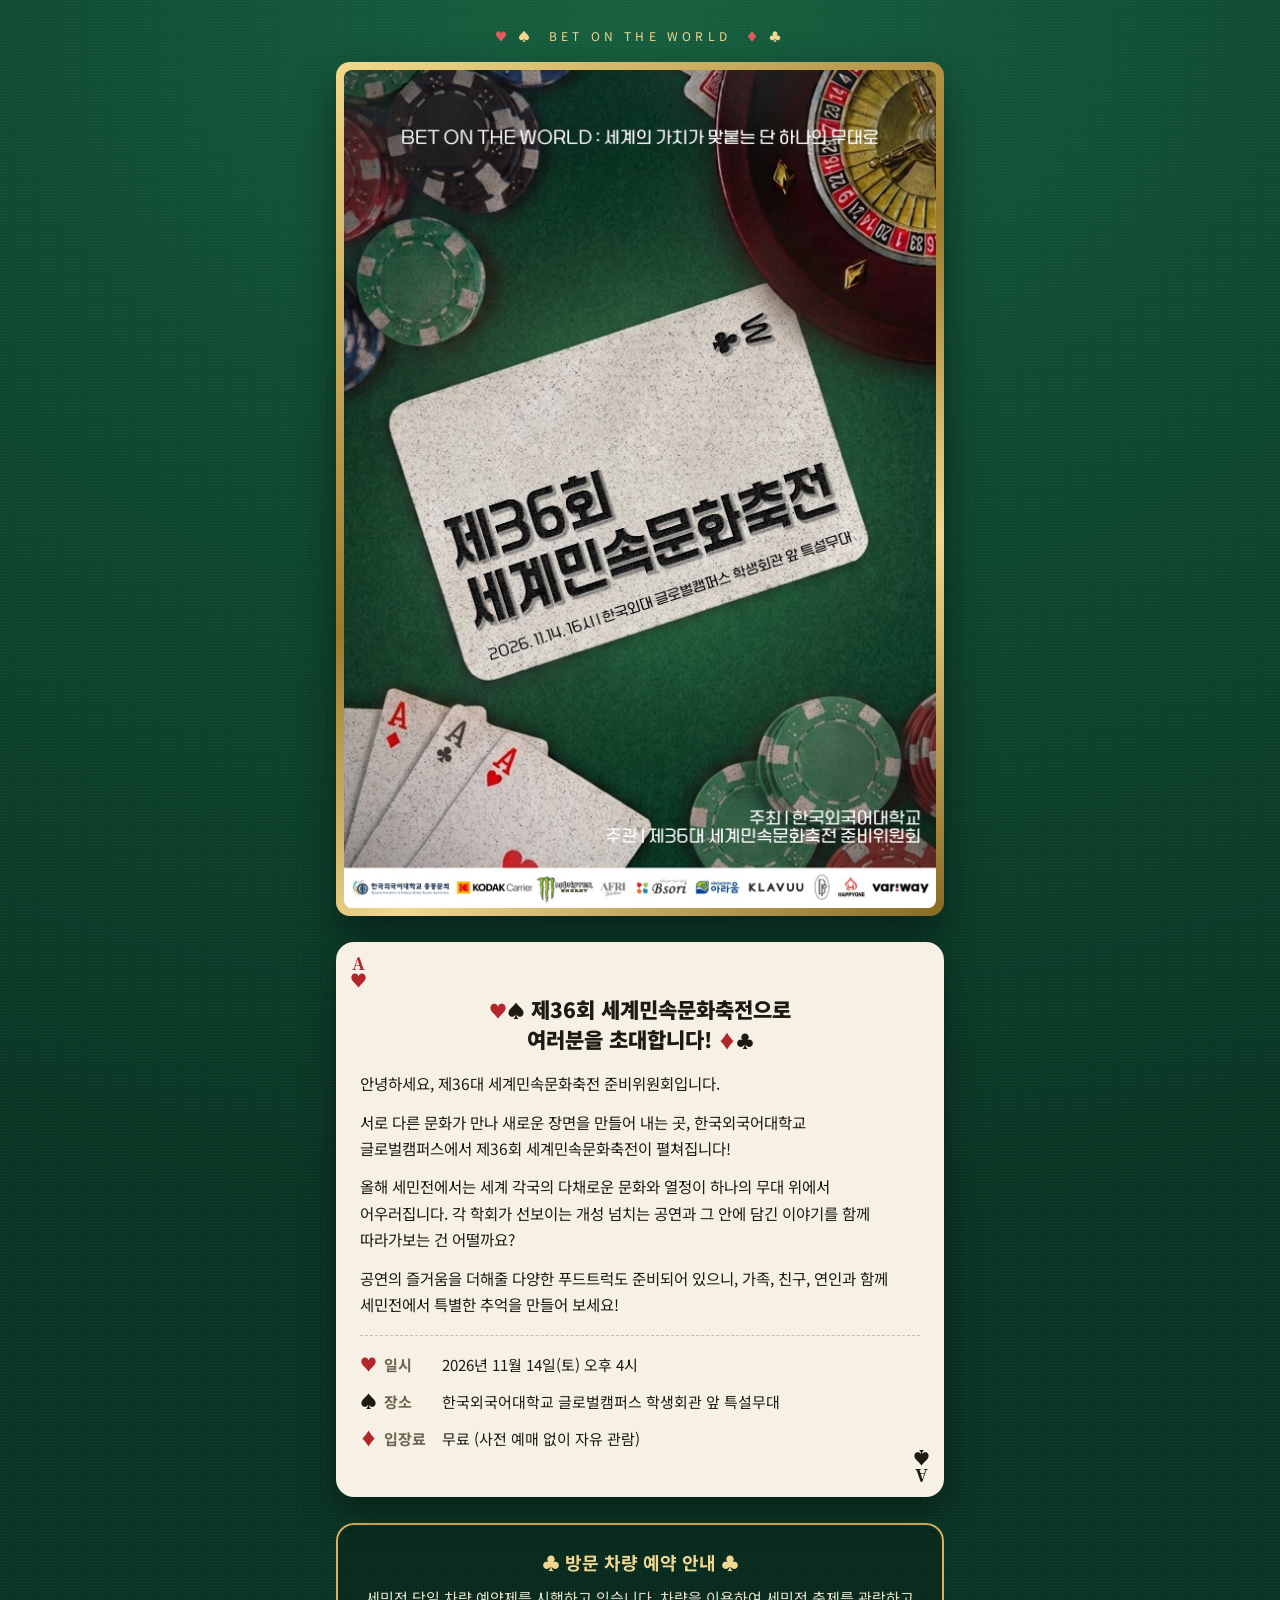
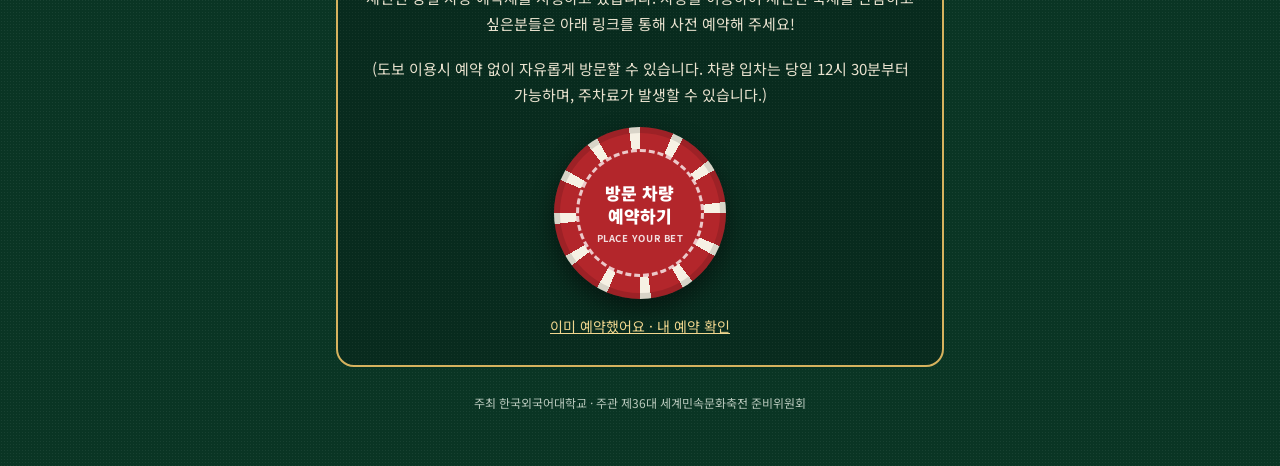
<file: index.html>
<!doctype html>
<html lang="ko" data-page="semin">
<head>
  <meta charset="utf-8">
  <meta name="viewport" content="width=device-width, initial-scale=1, viewport-fit=cover">
  <title>제36회 세계민속문화축전 | 한국외국어대학교 글로벌캠퍼스</title>
  <meta name="description" content="2026년 11월 14일(토) 오후 4시, 한국외국어대학교 글로벌캠퍼스 학생회관 앞 특설무대. 입장 무료. 방문 차량은 사전 예약해 주세요.">
  <meta property="og:type" content="website">
  <meta property="og:title" content="제36회 세계민속문화축전으로 여러분을 초대합니다!">
  <meta property="og:description" content="2026.11.14.(토) 오후 4시 · 한국외대 글로벌캠퍼스 학생회관 앞 특설무대 · 입장 무료">
  <meta name="theme-color" content="#0a3524">
  <link rel="icon" href="icon.svg" type="image/svg+xml">
  <link rel="apple-touch-icon" href="icon-192.png">
  <link rel="preconnect" href="https://fonts.googleapis.com">
  <link rel="preconnect" href="https://fonts.gstatic.com" crossorigin>
  <link rel="stylesheet" href="https://fonts.googleapis.com/css2?family=Noto+Sans+KR:wght@400;700;900&family=Noto+Serif+KR:wght@900&display=swap">
  <style>
    /* 카지노 컨셉 · 그린 펠트 테이블 */
    :root { --felt: #0f4a32; --felt-2: #0a3524; --gold: #d6b25e; --gold-2: #f1d78f; --cream: #f6f1e4; --ink: #1d1a14; --muted: #6e6450; --red: #b3262b; }
    * { box-sizing: border-box; }
    html { background: var(--felt-2); }
    body { margin: 0; min-height: 100vh; color: var(--cream); line-height: 1.7;
           font-family: "Noto Sans KR", "Apple SD Gothic Neo", "Malgun Gothic", sans-serif;
           background: radial-gradient(rgba(255, 255, 255, .06) 1px, transparent 1px) 0 0 / 3px 3px,
                       radial-gradient(140% 60% at 50% 0%, #17603f 0%, var(--felt) 40%, var(--felt-2) 100%); }
    .wrap { max-width: 640px; margin: 0 auto; padding: 22px 16px calc(40px + env(safe-area-inset-bottom)); }
    .rail { text-align: center; letter-spacing: .35em; font-size: 12px; color: var(--gold-2); margin: 4px 0 16px; }
    .red { color: var(--red); }
    .rail .red { color: #e25b5f; }

    /* 포스터 — 금색 액자 */
    .poster { border-radius: 14px; padding: 8px; box-shadow: 0 18px 40px rgba(0, 0, 0, .45);
              background: linear-gradient(145deg, #f3d98b, #9c7a2c 45%, #f1d78f 70%, #8a6a22); }
    .poster img { display: block; width: 100%; height: auto; border-radius: 8px; background: var(--felt); }

    /* 초대 문구 — 트럼프 카드 한 장 */
    .card { position: relative; margin: 26px 0 0; background: var(--cream); color: var(--ink); border-radius: 18px;
            padding: 52px 24px 44px; box-shadow: 0 14px 34px rgba(0, 0, 0, .4); }
    .pip { position: absolute; font: 900 17px/1.05 "Noto Serif KR", serif; text-align: center; }
    .pip.tl { top: 12px; left: 14px; }
    .pip.br { bottom: 12px; right: 14px; transform: rotate(180deg); }
    h1 { margin: 0 0 16px; font-size: 21px; line-height: 1.45; text-align: center; font-weight: 900; word-break: keep-all; }
    h1 .s { font-size: 18px; }
    .card p { margin: 0 0 12px; font-size: 15.5px; word-break: keep-all; }
    .facts { list-style: none; margin: 18px 0 0; padding: 14px 0 0; border-top: 1px dashed #c9bfa6; display: grid; gap: 8px; }
    .facts li { display: grid; grid-template-columns: 24px 58px minmax(0, 1fr); align-items: baseline; font-size: 15px; }
    .facts .sym { font-size: 17px; }
    .facts .k { color: var(--muted); font-weight: 700; }
    .facts .v { word-break: keep-all; }

    /* 방문 차량 예약 안내 — 카지노 칩 버튼 */
    .car { margin-top: 26px; border: 2px solid var(--gold); border-radius: 18px; padding: 22px 20px 26px; text-align: center; background: rgba(0, 0, 0, .18); }
    .car h2 { margin: 0 0 8px; font-size: 18px; color: var(--gold-2); }
    .car p { margin: 0 0 20px; font-size: 15px; color: #e9e2cf; word-break: keep-all; }
    .chip { display: inline-grid; place-items: center; width: 172px; height: 172px; border-radius: 50%; text-decoration: none; color: #fff;
            background: repeating-conic-gradient(var(--red) 0 22.5deg, var(--cream) 22.5deg 30deg);
            box-shadow: 0 10px 24px rgba(0, 0, 0, .45), inset 0 0 0 6px rgba(0, 0, 0, .12); transition: transform .15s ease; }
    .chip:hover { transform: translateY(-2px) rotate(-6deg); }
    .chip:active { transform: scale(.97); }
    .chip:focus-visible { outline: 3px solid var(--gold-2); outline-offset: 4px; }
    .chip > span { width: 128px; height: 128px; border-radius: 50%; background: var(--red); display: grid; place-content: center; text-align: center;
                 border: 3px dashed rgba(255, 255, 255, .75); font-weight: 900; font-size: 17px; line-height: 1.35; }
    .chip small { display: block; margin-top: 5px; font-size: 9.5px; font-weight: 700; opacity: .85; letter-spacing: .06em; }
    .sub-link { display: block; margin-top: 16px; font-size: 14px; color: var(--gold-2); }
    /* 오픈 전 카운트다운 · 입장 대기 · 마감 — 칩이 회색으로 바뀌고 누를 수 없음 */
    .chip.wait, .chip.off { cursor: default; background: repeating-conic-gradient(#5b5648 0 22.5deg, #d9d2bf 22.5deg 30deg); }
    .chip.wait:hover, .chip.off:hover { transform: none; }
    .chip.wait > span, .chip.off > span { background: #2f2c25; }
    .chip .cw { display: block; font-size: 14px; line-height: 1.3; }
    .chip .cd { display: block; margin-top: 6px; font-size: 15px; font-weight: 700; letter-spacing: .04em; font-variant-numeric: tabular-nums; color: var(--gold-2); }
    .gate-note { margin: 14px 0 0 !important; font-size: 14px !important; color: var(--gold-2) !important; min-height: 1em; }
    .gate-note:empty { display: none; }

    .foot { text-align: center; font-size: 12px; color: #b9c9bd; margin-top: 26px; word-break: keep-all; }
    @media (prefers-reduced-motion: reduce) { .chip { transition: none; } .chip:hover { transform: none; } }
  </style>
</head>
<body>
<div class="wrap">
  <div class="rail" aria-hidden="true"><span class="red">♥</span> ♠ &nbsp;BET ON THE WORLD&nbsp; <span class="red">♦</span> ♣</div>

  <div class="poster">
    <img src="poster.jpg?v=1" width="1200" height="1697"
         alt="제36회 세계민속문화축전 포스터 — BET ON THE WORLD: 세계의 가치가 맞붙는 단 하나의 무대로. 2026년 11월 14일 16시, 한국외대 글로벌캠퍼스 학생회관 앞 특설무대. 주최 한국외국어대학교, 주관 제36대 세계민속문화축전 준비위원회">
  </div>

  <section class="card" aria-labelledby="invite">
    <span class="pip tl red" aria-hidden="true">A<br>♥</span>
    <span class="pip br" aria-hidden="true">A<br>♠</span>
    <h1 id="invite"><span class="s red">♥</span><span class="s">♠</span> 제36회 세계민속문화축전으로<br>여러분을 초대합니다! <span class="s red">♦</span><span class="s">♣</span></h1>
    <p>안녕하세요, 제36대 세계민속문화축전 준비위원회입니다.</p>
    <p>서로 다른 문화가 만나 새로운 장면을 만들어 내는 곳, 한국외국어대학교 글로벌캠퍼스에서 제36회 세계민속문화축전이 펼쳐집니다!</p>
    <p>올해 세민전에서는 세계 각국의 다채로운 문화와 열정이 하나의 무대 위에서 어우러집니다. 각 학회가 선보이는 개성 넘치는 공연과 그 안에 담긴 이야기를 함께 따라가보는 건 어떨까요?</p>
    <p>공연의 즐거움을 더해줄 다양한 푸드트럭도 준비되어 있으니, 가족, 친구, 연인과 함께 세민전에서 특별한 추억을 만들어 보세요!</p>
    <ul class="facts">
      <li><span class="sym red" aria-hidden="true">♥</span><span class="k">일시</span><span class="v">2026년 11월 14일(토) 오후 4시</span></li>
      <li><span class="sym" aria-hidden="true">♠</span><span class="k">장소</span><span class="v">한국외국어대학교 글로벌캠퍼스 학생회관 앞 특설무대</span></li>
      <li><span class="sym red" aria-hidden="true">♦</span><span class="k">입장료</span><span class="v">무료 (사전 예매 없이 자유 관람)</span></li>
    </ul>
  </section>

  <section class="car" aria-labelledby="carTitle">
    <h2 id="carTitle"><span aria-hidden="true">♣</span> 방문 차량 예약 안내 <span aria-hidden="true">♣</span></h2>
    <p>세민전 당일 차량 예약제를 시행하고 있습니다. 차량을 이용하여 세민전 축제를 관람하고 싶은분들은 아래 링크를 통해 사전 예약해 주세요!</p>
    <p>(도보 이용시 예약 없이 자유롭게 방문할 수 있습니다. 차량 입차는 당일 12시 30분부터 가능하며, 주차료가 발생할 수 있습니다.)</p>
    <a class="chip" id="betChip" href="apply.html"><span id="chipFace">방문 차량<br>예약하기<small>PLACE YOUR BET</small></span></a>
    <p class="gate-note" id="gateNote" aria-live="polite"></p>
    <a class="sub-link" href="apply.html#mine">이미 예약했어요 · 내 예약 확인</a>
  </section>

  <p class="foot">주최 한국외국어대학교 · 주관 제36대 세계민속문화축전 준비위원회</p>
</div>
<script src="config.js"></script>
<script src="stats.js?v=2"></script>
<script>
/* 대문 = 대기실
   · 예약 버튼을 눌러 들어간 경우에만 신청 화면이 열림 (이 탭에 "통과" 표시를 남김)
   · 오픈 전에는 버튼 대신 카운트다운 → 오픈 시각이 되면 사람마다 0~30초 사이에 버튼이 열림 (접속이 한꺼번에 몰리지 않게)
   · 마감·종료면 버튼을 잠그고 안내
   · DB에는 페이지를 열 때 한 번만 묻고(대기 중이면 10분마다), 시계는 서버 시각에 맞춤 */
(function () {
  "use strict";
  var EVENT = "semin", SPREAD = 30000;
  var chip = document.getElementById("betChip"), face = document.getElementById("chipFace"), note = document.getElementById("gateNote");
  var DEFAULT = face.innerHTML, DOW = ["일", "월", "화", "수", "목", "금", "토"];
  var pad = function (n) { return (n < 10 ? "0" : "") + n; };
  var offset = 0, state = "", opensAt = 0, spread = Math.random() * SPREAD, timer = null, refetchT = null;

  chip.addEventListener("click", function (e) {
    if (chip.classList.contains("wait") || chip.classList.contains("off")) { e.preventDefault(); return; }
    try { sessionStorage.setItem("semin-gate", String(Date.now())); } catch (er) {}
  });
  function look(mode, html, msg) {
    chip.classList.toggle("wait", mode === "wait"); chip.classList.toggle("off", mode === "off");
    chip.setAttribute("aria-disabled", String(mode !== "open"));
    if (face.innerHTML !== html) face.innerHTML = html;
    if (note.textContent !== msg) note.textContent = msg;
  }
  var openLabel = function (t) {
    var k = new Date(t + 9 * 3600 * 1000), d = new Date(Date.UTC(k.getUTCFullYear(), k.getUTCMonth(), k.getUTCDate()));
    return (k.getUTCMonth() + 1) + "/" + k.getUTCDate() + "(" + DOW[d.getUTCDay()] + ")<br>" + k.getUTCHours() + "시" + (k.getUTCMinutes() ? " " + k.getUTCMinutes() + "분" : "") + " 오픈";
  };
  function tick() {
    if (state !== "sched") return;
    var left = opensAt - (Date.now() + offset);
    if (left > 0) {
      var sec = Math.ceil(left / 1000), h = Math.floor(sec / 3600), m = Math.floor(sec % 3600 / 60), s2 = sec % 60;
      var cd = sec >= 86400 ? Math.floor(sec / 86400) + "일 " + pad(h % 24) + ":" + pad(m) : pad(h) + ":" + pad(m) + ":" + pad(s2);
      look("wait", '<span class="cw">' + openLabel(opensAt) + '<span class="cd">' + cd + "</span></span>", "오픈 시각이 되면 버튼이 열려요. 새로고침하지 않고 이 화면에서 기다려 주세요.");
    } else if (-left < spread) {
      look("wait", '<span class="cw">입장 준비 중<span class="cd">' + Math.ceil((spread + left) / 1000) + "초</span></span>", "접속이 몰리지 않게 순서대로 열고 있어요. 잠시만 기다려 주세요.");
    } else {
      state = "open"; clearInterval(timer); look("open", DEFAULT, "");
    }
  }
  function apply(d) {
    state = d.state; clearInterval(timer); clearTimeout(refetchT);
    if (state === "sched" && d.opens_at) {
      opensAt = Date.parse(String(d.opens_at).replace(/(\.\d{3})\d+/, "$1"));
      tick(); timer = setInterval(tick, 250);
      if (opensAt - (Date.now() + offset) > 15 * 60 * 1000) refetchT = setTimeout(fetchStatus, 10 * 60 * 1000 + Math.random() * 60000);   // 오픈 일시가 바뀌었는지 가끔 확인
      return;
    }
    var live = (d.slots || []).filter(function (x) { return x.state !== "closed"; });
    if (state === "ended") look("off", "예약<br>종료", "세민전 방문 차량 예약이 끝났어요.");
    else if (state === "closed") look("off", "예약<br>준비 중", "예약이 열리면 이 버튼으로 신청할 수 있어요.");
    // 마감이어도 버튼은 그대로 열어 둠 (취소로 자리가 날 수 있고, 내 예약 확인도 할 수 있게) — 안내만 보여 줌
    else if (live.length && live.every(function (x) { return x.state === "full"; })) look("open", DEFAULT, "지금은 예약이 마감됐어요. 취소된 자리가 생기면 신청할 수 있어요. 도보로는 예약 없이 자유롭게 오실 수 있어요.");
    else look("open", DEFAULT, "");
  }
  function fetchStatus() {
    var cfg = window.APP_CONFIG || {}, url = cfg.SUPABASE_URL, key = cfg.SUPABASE_ANON_KEY;
    if (!url || !key || url.indexOf("YOUR-PROJECT") >= 0 || !window.fetch) return;      // 연결 정보가 없으면 버튼은 그대로 (신청 화면이 상태를 다시 확인)
    var t0 = Date.now();
    fetch(url.replace(/\/$/, "") + "/rest/v1/rpc/event_status", {
      method: "POST", headers: { "Content-Type": "application/json", apikey: key, Authorization: "Bearer " + key },
      body: JSON.stringify({ p_code: EVENT })
    }).then(function (r) { if (!r.ok) throw new Error(r.status); return r.json(); }).then(function (d) {
      if (!d || !d.ok) return;
      var srv = Date.parse(String(d.now || "").replace(/(\.\d{3})\d+/, "$1"));
      if (!isNaN(srv)) offset = srv - (t0 + Date.now()) / 2;                          // 휴대폰 시계가 틀려도 서버 시각 기준
      apply(d);
    }).catch(function () { /* 서버가 바쁘면 버튼은 그대로 — 신청 화면이 자동으로 다시 시도 */ });
  }
  fetchStatus();
})();
</script>
</body>
</html>
</file>
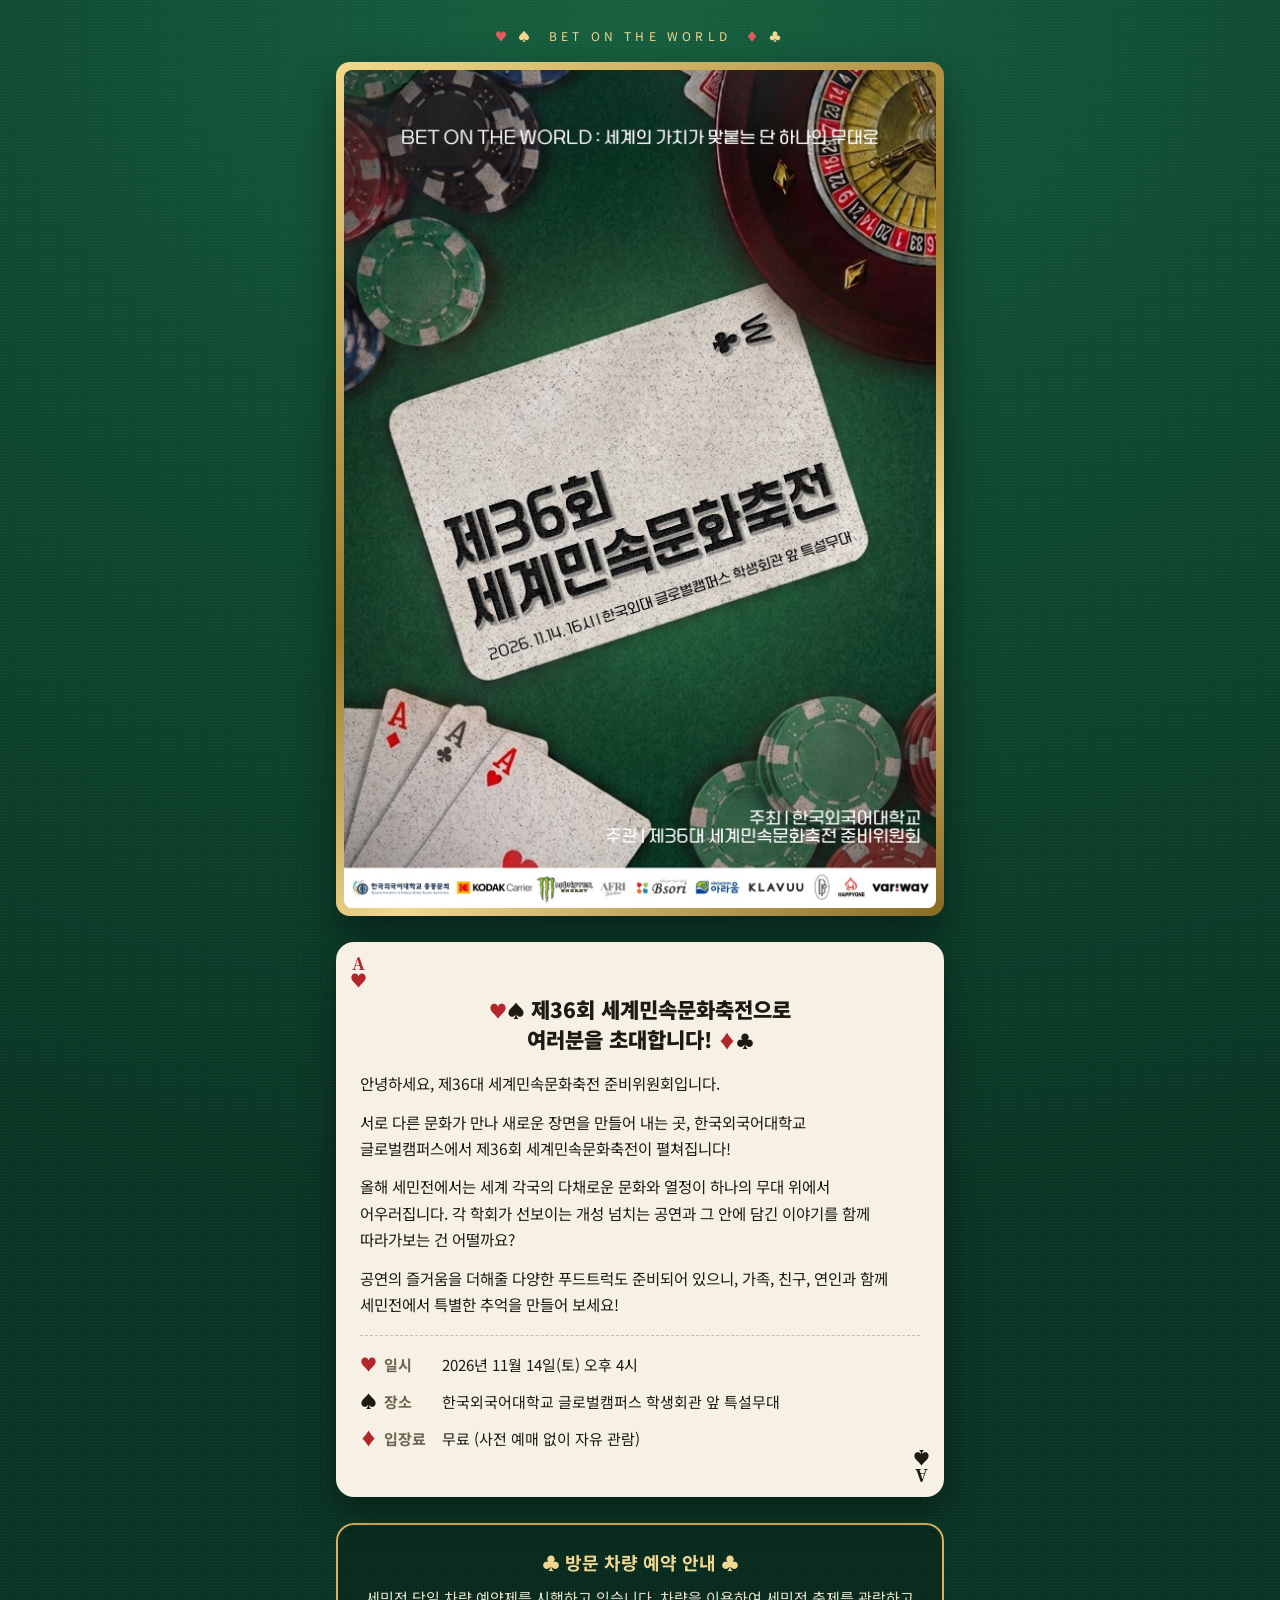
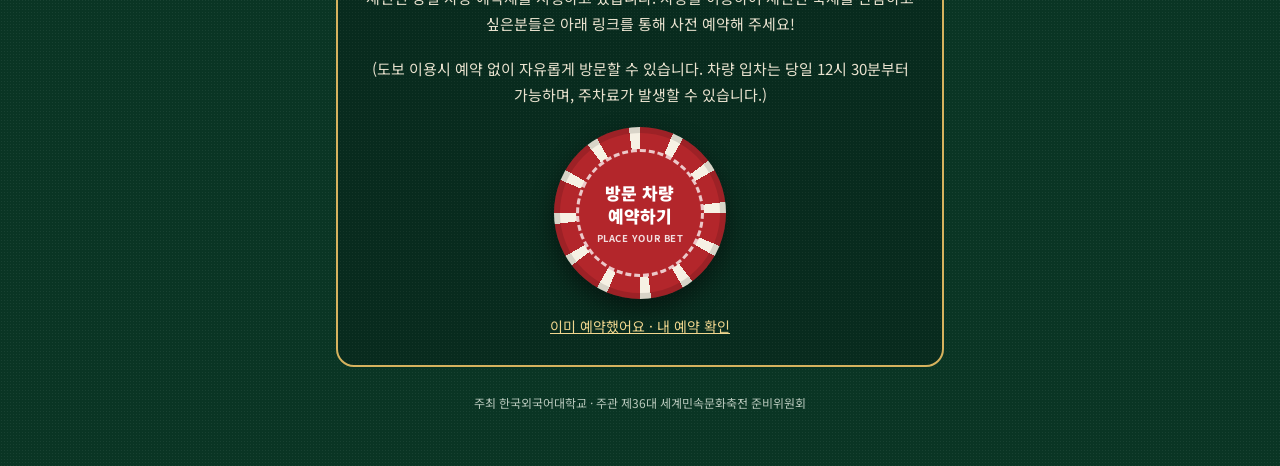
<file: apply.html>
<!doctype html>
<html lang="ko" data-page="semin">
<head>
  <meta charset="utf-8">
  <meta name="viewport" content="width=device-width, initial-scale=1, viewport-fit=cover">
  <title>세민전 방문 차량 예약 | 한국외국어대학교 글로벌캠퍼스</title>
  <meta name="theme-color" content="#0f5a3a">
  <meta name="description" content="세민전 방문 차량 예약 — 시간대를 고르고 차량번호를 입력하면 출입 예약이 바로 확정됩니다.">
  <link rel="icon" href="icon.svg" type="image/svg+xml">
  <link rel="apple-touch-icon" href="icon-192.png">
  <link rel="preconnect" href="https://fonts.googleapis.com">
  <link rel="stylesheet" href="https://fonts.googleapis.com/css2?family=Black+Han+Sans&family=IBM+Plex+Sans+KR:wght@400;500;600;700&family=IBM+Plex+Mono:wght@500;600&display=swap">
  <link rel="stylesheet" href="semin.css?v=4">
  <script>
    // 대문 페이지의 [방문 차량 예약하기] 버튼을 거쳐 들어온 경우에만 신청 화면을 엶 (주소를 직접 열면 대문으로)
    //  · "내 예약 확인"(apply.html#mine)은 언제든 바로 열림 · 같은 탭에서 3시간 동안 유지
    (function () {
      try {
        if (/^#mine/.test(location.hash)) return;
        if (Date.now() - (+sessionStorage.getItem("semin-gate") || 0) > 3 * 3600 * 1000) location.replace("./");
      } catch (e) {}
    })();
  </script>
</head>
<body>
<div class="page">
  <header class="top">
    <a class="brand" href="./" title="세민전 안내 페이지로">
      <span class="brand-mark" aria-hidden="true">P</span>
      <span>세민전 방문 차량 예약</span>
    </a>
    <nav class="tabs" aria-label="메뉴">
      <button type="button" id="tabApply" aria-pressed="true">예약 신청</button>
      <button type="button" id="tabMine" aria-pressed="false">내 예약 확인</button>
    </nav>
  </header>

  <div class="notice" id="setupNotice" hidden></div>

  <!-- 예약 신청 -->
  <main id="applyView">
    <section class="step closed" id="closedNote" hidden>
      <h2 id="closedTitle">지금은 세민전 예약을 받지 않아요</h2>
      <p class="muted" id="closedText">예약이 열리면 이 페이지에서 신청할 수 있어요. 이미 한 예약은 [내 예약 확인]에서 볼 수 있어요.</p>
    </section>
    <form id="applyForm" novalidate>
      <section class="step" aria-labelledby="s1">
        <h2 id="s1"><span class="num">1</span>방문 날짜 및 시간</h2>
        <div class="slots single" id="slotList" aria-label="방문 날짜 및 시간">
          <p class="muted">예약 현황을 불러오는 중…</p>
        </div>
        <p class="date-note" id="dateNote" role="status"></p>
      </section>

      <section class="step" aria-labelledby="s3">
        <h2 id="s3"><span class="num">2</span>차량과 신청자</h2>
        <label class="field">차량번호
          <div class="plate">
            <span class="strip" aria-hidden="true">KOR</span>
            <input id="fPlate" autocomplete="off" spellcheck="false" placeholder="12가 3456" required>
          </div>
          <span class="hint" id="plateHint">예: 12가3456, 123가4567, 서울12가3456</span>
        </label>
        <div class="two">
          <label class="field">이름
            <input id="fName" autocomplete="name" maxlength="30" placeholder="홍길동" required>
          </label>
          <label class="field">연락처
            <input id="fPhone" type="tel" inputmode="numeric" autocomplete="tel" placeholder="010-1234-5678" maxlength="13" required>
          </label>
        </div>
      </section>

      <section class="step" aria-labelledby="s4">
        <h2 id="s4"><span class="num">3</span>개인정보 수집·이용 동의</h2>
        <label class="agree">
          <input type="checkbox" id="fAgree">
          <span>아래 내용에 동의합니다 (필수)</span>
        </label>
        <details class="terms">
          <summary>내용 보기</summary>
          <table>
            <tr><th>수집 항목</th><td>이름, 연락처, 차량번호, 방문 날짜·시간대</td></tr>
            <tr><th>이용 목적</th><td>세민전 방문 차량 출입 확인, 예약 관련 연락</td></tr>
            <tr><th>보관 기간</th><td>이름·연락처는 방문일로부터 30일 후 삭제</td></tr>
          </table>
          <p>동의하지 않으실 수 있으며, 이 경우 예약 신청을 할 수 없습니다.</p>
        </details>
      </section>

      <div class="submit-bar">
        <p class="summary" id="summary">예약 정보를 불러오는 중…</p>
        <p class="form-error" id="formError" role="alert"></p>
        <button type="submit" class="primary" id="submitBtn">예약 신청</button>
      </div>
    </form>
  </main>

  <!-- 신청 완료 -->
  <main id="doneView" hidden>
    <section class="ticket" aria-labelledby="doneTitle">
      <div class="ticket-head">
        <span class="check" aria-hidden="true">✓</span>
        <h2 id="doneTitle">예약이 확정됐어요</h2>
      </div>
      <dl class="ticket-body">
        <div><dt>예약번호</dt><dd class="mono" id="dCode"></dd></div>
        <div><dt>행사</dt><dd id="dEvent"></dd></div>
        <div><dt>방문 날짜</dt><dd id="dDate"></dd></div>
        <div><dt>시간대</dt><dd id="dSlot"></dd></div>
        <div><dt>차량번호</dt><dd><span class="mini-plate" id="dPlate"></span></dd></div>
      </dl>
      <p class="ticket-foot">예약한 시간대에 오시면 번호판 확인 후 바로 들어오실 수 있어요. 번호판 인식이 어려울 때는 <b>실시간 예약확인증</b>을 보여 주세요.</p>
    </section>
    <button type="button" class="primary pass-go" id="passBtn">실시간 예약확인증 열기</button>
    <div class="row-buttons">
      <button type="button" class="primary" id="againBtn">다른 예약 신청</button>
      <button type="button" id="toMineBtn">내 예약 확인·취소</button>
    </div>
  </main>

  <!-- 내 예약 확인·취소 -->
  <main id="mineView" hidden>
    <section class="step" aria-labelledby="m1">
      <h2 id="m1">내 예약 확인·취소</h2>
      <p class="muted">신청할 때 입력한 차량번호와 연락처를 넣어 주세요.</p>
      <form id="mineForm" class="two" novalidate>
        <label class="field">차량번호<input id="mPlate" autocomplete="off" placeholder="12가 3456"></label>
        <label class="field">연락처<input id="mPhone" type="tel" inputmode="numeric" placeholder="010-1234-5678" maxlength="13"></label>
        <button type="submit" class="primary wide" id="mineBtn">조회</button>
      </form>
      <p class="form-error" id="mineError" role="alert"></p>
      <div id="mineList"></div>
    </section>
  </main>

  <footer class="foot">
    <span id="footSlots"></span>
    <span>정기 등록 차량은 예약 없이 출입할 수 있어요.</span>
  </footer>
</div>

<script src="supabase.js"></script>
<script src="config.js"></script>
<script src="stats.js?v=2"></script>
<script src="semin.js?v=5"></script>
</body>
</html>
</file>
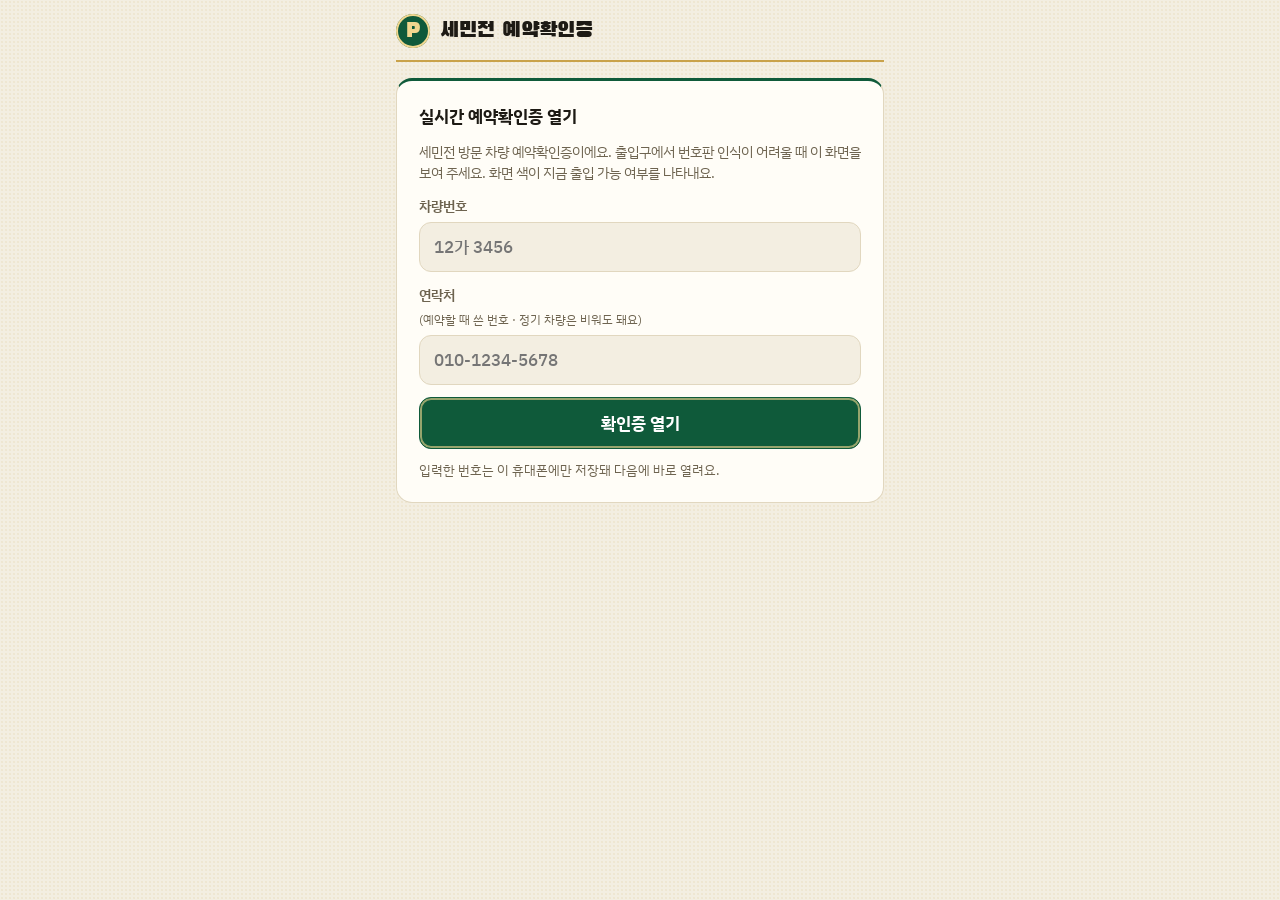
<file: pass.html>
<!doctype html>
<html lang="ko" data-page="semin">
<head>
  <meta charset="utf-8">
  <meta name="viewport" content="width=device-width, initial-scale=1, viewport-fit=cover">
  <title>예약확인증 | 세민전 방문 차량 예약</title>
  <meta name="theme-color" content="#1d4fb0" id="themeColor">
  <meta name="robots" content="noindex">
  <link rel="icon" href="icon.svg" type="image/svg+xml">
  <link rel="apple-touch-icon" href="icon-192.png">
  <link rel="preconnect" href="https://fonts.googleapis.com">
  <link rel="stylesheet" href="https://fonts.googleapis.com/css2?family=Black+Han+Sans&family=IBM+Plex+Sans+KR:wght@400;500;600;700&family=IBM+Plex+Mono:wght@500;600&display=swap">
  <link rel="stylesheet" href="semin.css?v=3">
  <link rel="stylesheet" href="pass.css?v=2">
</head>
<body class="pass-body" data-s="idle">
<div class="page pass-page">
  <header class="top">
    <a class="brand" href="apply.html" title="세민전 예약 신청 페이지로">
      <span class="brand-mark" aria-hidden="true">P</span>
      <span>세민전 예약확인증</span>
    </a>
  </header>

  <div class="notice" id="setupNotice" hidden></div>

  <!-- 차량번호 입력 -->
  <main id="formView" hidden>
    <form class="step" id="passForm" novalidate>
      <h2>실시간 예약확인증 열기</h2>
      <p class="muted">세민전 방문 차량 예약확인증이에요. 출입구에서 번호판 인식이 어려울 때 이 화면을 보여 주세요. 화면 색이 지금 출입 가능 여부를 나타내요.</p>
      <label class="field">차량번호<input id="pPlate" autocomplete="off" placeholder="12가 3456"></label>
      <label class="field">연락처 <span class="opt">(예약할 때 쓴 번호 · 정기 차량은 비워도 돼요)</span>
        <input id="pPhone" type="tel" inputmode="numeric" placeholder="010-1234-5678" maxlength="13"></label>
      <p class="form-error" id="formError" role="alert"></p>
      <button type="submit" class="primary" id="openBtn">확인증 열기</button>
      <p class="muted small">입력한 번호는 이 휴대폰에만 저장돼 다음에 바로 열려요.</p>
    </form>
  </main>

  <!-- 확인증 -->
  <main id="passView" hidden>
    <section class="pass" id="pass" aria-live="polite">
      <div class="pass-head">
        <span class="pass-org">한국외대 글로벌캠퍼스 · 세민전 방문 차량</span>
        <span class="pass-kind">예약확인증</span>
      </div>
      <div class="pass-verdict"><span class="dot" aria-hidden="true"></span><span id="vText">확인 중…</span></div>
      <div class="pass-clock" aria-label="현재 시각"><span id="clockDate"></span><b id="clock">--:--:--</b></div>
      <div class="pass-card">
        <div class="shine" aria-hidden="true"></div>
        <div class="big-plate" id="vPlate"></div>
        <dl class="pass-info" id="vInfo"></dl>
        <p class="pass-sub" id="vSub"></p>
      </div>
      <p class="pass-stale" id="stale" hidden></p>
    </section>
    <p class="pass-foot" id="lastAt"></p>
    <div class="row-buttons">
      <button type="button" id="refreshBtn">새로고침</button>
      <button type="button" id="changeBtn">다른 차량</button>
    </div>
    <p class="muted small center">캡처한 화면은 인정되지 않아요. 시계가 움직이는 이 화면을 그대로 보여 주세요.</p>
    <p class="muted small center"><a href="apply.html#mine">내 예약 확인·취소</a></p>
  </main>
</div>

<script src="supabase.js"></script>
<script src="config.js"></script>
<script src="stats.js?v=2"></script>
<script src="pass.js?v=1"></script>
</body>
</html>
</file>
<file: semin.css>
/* =========================================================
   방문 차량 예약 — 신청 페이지 (모바일 우선, 확인 앱과 같은 색·글꼴)
   ========================================================= */
:root {
  --bg: #eef1f5; --surface: #ffffff; --ink: #141a24; --muted: #5d6878; --line: #d5dbe4;
  --plate: #ffffff; --plate-ink: #0d1117; --plate-edge: #1b2230;
  --accent: #1d4fb0; --accent-ink: #ffffff; --accent-soft: #e2eafa;
  --ok: #157a46; --ok-soft: #dff3e8; --warn: #9a5b00; --warn-soft: #fbefd9; --bad: #b3261e; --bad-soft: #fbe3e1;
  --display: "Black Han Sans", "IBM Plex Sans KR", "Apple SD Gothic Neo", "Malgun Gothic", sans-serif;
  --body: "IBM Plex Sans KR", "Apple SD Gothic Neo", "Malgun Gothic", system-ui, sans-serif;
  --mono: "IBM Plex Mono", ui-monospace, Menlo, monospace;
  color-scheme: light;
}
@media (prefers-color-scheme: dark) {
  :root {
    --bg: #0f131a; --surface: #171d27; --ink: #e7ecf3; --muted: #97a2b3; --line: #2a3342;
    --plate: #f2f4f7; --plate-ink: #0d1117; --plate-edge: #000000;
    --accent: #6f9cff; --accent-ink: #0b1220; --accent-soft: #1c2a47;
    --ok: #5fd39a; --ok-soft: #133224; --warn: #f0b860; --warn-soft: #3a2a10; --bad: #ff8a80; --bad-soft: #3d1a18;
    color-scheme: dark;
  }
}
[hidden] { display: none !important; }
* { box-sizing: border-box; }
html, body { margin: 0; }
body { background: var(--bg); color: var(--ink); font-family: var(--body); font-size: 16px; line-height: 1.5; word-break: keep-all; overflow-wrap: anywhere; -webkit-tap-highlight-color: transparent; }
button, input { font: inherit; color: inherit; }

.page {
  max-width: 600px; margin: 0 auto; display: grid; gap: 16px;
  padding-top: max(14px, env(safe-area-inset-top)); padding-bottom: max(28px, env(safe-area-inset-bottom));
  padding-left: max(16px, env(safe-area-inset-left)); padding-right: max(16px, env(safe-area-inset-right));
}

/* ---------- 머리글 ---------- */
.top { display: flex; align-items: center; justify-content: space-between; gap: 12px; flex-wrap: wrap; }
.brand { display: flex; align-items: center; gap: 10px; font-family: var(--display); font-size: 22px; }
a.brand { color: inherit; text-decoration: none; }
.brand-mark { width: 34px; height: 34px; border-radius: 9px; display: grid; place-items: center; background: var(--accent); color: var(--accent-ink); font-size: 20px; }
.tabs { display: inline-flex; background: var(--surface); border: 1px solid var(--line); border-radius: 12px; padding: 3px; }
.tabs button { border: 0; background: transparent; padding: 0 14px; min-height: 40px; border-radius: 9px; font-size: 14px; font-weight: 600; color: var(--muted); cursor: pointer; }
.tabs button[aria-pressed="true"] { background: var(--accent-soft); color: var(--accent); }
.notice { font-size: 14px; background: var(--warn-soft); border: 1px solid var(--warn); border-radius: 10px; padding: 12px 14px; }

/* ---------- 단계 카드 ---------- */
form#applyForm { display: grid; gap: 14px; }
.step { background: var(--surface); border: 1px solid var(--line); border-radius: 16px; padding: 18px 16px; display: grid; gap: 12px; }
.step h2 { margin: 0; font-size: 17px; font-weight: 700; display: flex; align-items: center; gap: 10px; }
.num { width: 26px; height: 26px; border-radius: 50%; display: inline-grid; place-items: center; background: var(--accent); color: var(--accent-ink); font-size: 14px; font-weight: 700; flex: none; }
.muted { color: var(--muted); margin: 0; font-size: 14px; }

/* 날짜 띠: 가로로 밀어서 고르기 */
.dates { display: flex; gap: 8px; overflow-x: auto; padding: 2px 2px 6px; margin: 0 -2px; scroll-snap-type: x proximity; -webkit-overflow-scrolling: touch; }
.date-chip { flex: none; scroll-snap-align: start; width: 64px; min-height: 72px; border-radius: 12px; border: 1px solid var(--line); background: var(--surface); display: grid; place-items: center; align-content: center; gap: 2px; cursor: pointer; padding: 6px 0; }
.date-chip .dw { font-size: 12px; color: var(--muted); }
.date-chip .dd { font-family: var(--mono); font-size: 20px; font-weight: 600; font-variant-numeric: tabular-nums; }
.date-chip .dl { font-size: 11px; color: var(--muted); }
.date-chip.sun .dw { color: var(--bad); } .date-chip.sat .dw { color: var(--accent); }
.date-chip:disabled { opacity: .4; cursor: not-allowed; }
/* 공개 예정 날짜: 흐리게 + 아래에 "10/21(수) 14시 오픈" */
.date-col { flex: none; width: 64px; display: grid; justify-items: stretch; align-content: start; gap: 5px; scroll-snap-align: start; }
.date-col .date-chip { width: 100%; }
.date-chip.sched { opacity: .42; border-style: dashed; cursor: default; }
.date-open { font-size: 11px; line-height: 1.3; font-weight: 700; text-align: center; color: var(--warn); white-space: nowrap; letter-spacing: -.02em; }
/* 세 시간대가 모두 찬 날: 붉은색 · 교내 행사 등 예약을 받지 않는 날: 회색(누를 수 없음) */
.date-chip.full { border-color: var(--line); background: var(--surface); }
.date-chip.full .dd, .date-chip.full .dw, .date-chip.full .dl { color: var(--muted); }
.date-full { font-size: 11px; line-height: 1.3; font-weight: 700; text-align: center; color: var(--bad); }
.date-chip.blocked, .date-chip.blocked:disabled { opacity: 1; background: var(--bg); border-color: var(--line); cursor: not-allowed; }
.date-chip.blocked .dw, .date-chip.blocked .dd, .date-chip.blocked .dl { color: var(--muted); opacity: .6; }
.date-chip.blocked .dd { text-decoration: line-through; text-decoration-thickness: 1.5px; }
.date-block { font-size: 11px; line-height: 1.3; font-weight: 700; text-align: center; color: var(--muted); letter-spacing: -.03em; }
.date-note { margin: 0; font-size: 14px; font-weight: 600; color: var(--warn); }
.date-note:empty { display: none; }
#applyForm.dates-only > section:nth-of-type(n+3), #applyForm.dates-only .submit-bar { display: none; }
.period { margin: 0; font-size: 14px; color: var(--muted); }
.period b { color: var(--ink); }
.closed h2 { color: var(--bad); }
.date-chip[aria-checked="true"] { background: var(--accent); border-color: var(--accent); color: var(--accent-ink); }
.date-chip[aria-checked="true"] .dw, .date-chip[aria-checked="true"] .dl { color: var(--accent-ink); }
.date-chip.full[aria-checked="true"] .dd, .date-chip.full[aria-checked="true"] .dw, .date-chip.full[aria-checked="true"] .dl { color: var(--accent-ink); }
.other-date { display: flex; align-items: center; gap: 10px; font-size: 14px; color: var(--muted); flex-wrap: wrap; }
.other-date input { min-height: 40px; border: 1px solid var(--line); border-radius: 10px; padding: 0 10px; background: var(--bg); }

/* 시간대 카드 */
.slots { display: grid; gap: 8px; }
.slot { display: grid; grid-template-columns: 1fr auto; align-items: center; gap: 4px 12px; text-align: left; min-height: 64px; padding: 10px 14px; border-radius: 12px; border: 1px solid var(--line); background: var(--surface); cursor: pointer; }
.slot .time { font-family: var(--mono); font-size: 18px; font-weight: 600; font-variant-numeric: tabular-nums; white-space: nowrap; }
.slot .left { font-size: 14px; font-weight: 600; color: var(--ok); white-space: nowrap; }
.slot .bar { grid-column: 1 / -1; height: 5px; border-radius: 99px; background: var(--line); overflow: hidden; }
.slot .bar i { display: block; height: 100%; background: var(--ok); border-radius: 99px; }
.slot.few .left { color: var(--warn); } .slot.few .bar i { background: var(--warn); }
.slot[aria-checked="true"] { border: 2px solid var(--accent); background: var(--accent-soft); padding: 9px 13px; }
.slot:disabled { cursor: not-allowed; opacity: .55; }
.slot:disabled .left { color: var(--muted); }
.slot.pre { opacity: .42; border-style: dashed; }
.slot.pre .left { color: var(--warn); }
.slot.full .bar i { background: var(--bad); }   /* 마감: 신청 안 받음과 같은 흐린 칸, 막대만 붉게 */

/* 입력 */
.field { display: grid; gap: 6px; font-size: 14px; font-weight: 600; color: var(--muted); min-width: 0; }
.field > input { min-height: 50px; border: 1px solid var(--line); border-radius: 12px; padding: 0 14px; background: var(--bg); font-size: 17px; font-weight: 500; color: var(--ink); min-width: 0; width: 100%; }
.field .hint { font-weight: 400; font-size: 13px; }
.field .hint.err { color: var(--bad); }
.two { display: grid; grid-template-columns: 1fr 1fr; gap: 12px; }
@media (max-width: 420px) { .two { grid-template-columns: 1fr; } }
.plate { display: flex; align-items: stretch; background: var(--plate); border: 3px solid var(--plate-edge); border-radius: 10px; overflow: hidden; }
.plate .strip { width: 28px; flex: none; background: #1d4fb0; color: #ffffff; display: grid; place-items: center; font: 600 10px/1.1 var(--body); writing-mode: vertical-rl; }
.plate input { flex: 1; min-width: 0; border: 0; outline: 0; background: transparent; color: var(--plate-ink); font-family: var(--display); font-size: 30px; letter-spacing: .05em; text-align: center; padding: 6px; }
.plate input::placeholder { color: #b5bcc7; }
.plate:focus-within, .field > input:focus, .other-date input:focus { outline: 3px solid var(--accent); outline-offset: 2px; }

.agree { display: flex; align-items: center; gap: 10px; font-weight: 600; cursor: pointer; min-height: 44px; }
.agree input { width: 22px; height: 22px; accent-color: var(--accent); flex: none; }
.terms summary { cursor: pointer; font-size: 14px; color: var(--muted); }
.terms table { width: 100%; border-collapse: collapse; margin-top: 8px; font-size: 14px; }
.terms th { text-align: left; width: 84px; color: var(--muted); font-weight: 600; padding: 6px 8px 6px 0; vertical-align: top; }
.terms td { padding: 6px 0; border-bottom: 1px solid var(--line); }
.terms p { font-size: 13px; color: var(--muted); margin: 8px 0 0; }

/* 신청 버튼 영역: 휴대폰에서는 화면 아래에 붙어 있음 */
.submit-bar { position: sticky; bottom: 0; z-index: 5; background: var(--bg); padding: 10px 0 max(6px, env(safe-area-inset-bottom)); display: grid; gap: 6px; border-top: 1px solid var(--line); }
.summary { margin: 0; font-size: 14px; color: var(--muted); }
.summary b { color: var(--ink); }
.form-error { margin: 0; font-size: 14px; color: var(--bad); font-weight: 600; }
.form-error:empty { display: none; }

button.primary, button { min-height: 52px; border-radius: 12px; border: 1px solid var(--line); background: var(--surface); font-weight: 700; font-size: 17px; cursor: pointer; padding: 0 18px; }
button.primary { background: var(--accent); border-color: var(--accent); color: var(--accent-ink); }
button:disabled { opacity: .55; cursor: default; }
button:focus-visible, .date-chip:focus-visible, .slot:focus-visible { outline: 3px solid var(--accent); outline-offset: 2px; }
.wide { grid-column: 1 / -1; }

/* 완료 티켓 */
.ticket { background: var(--surface); border: 1px solid var(--line); border-radius: 18px; overflow: hidden; }
.ticket-head { background: var(--ok-soft); padding: 22px 18px; display: flex; align-items: center; gap: 14px; border-bottom: 2px dashed var(--line); }
.ticket-head h2 { margin: 0; font-family: var(--display); font-weight: 400; font-size: 26px; color: var(--ok); }
.check { width: 40px; height: 40px; border-radius: 50%; background: var(--ok); color: var(--ok-soft); display: grid; place-items: center; font-size: 22px; font-weight: 700; flex: none; }
.ticket-body { margin: 0; padding: 18px; display: grid; gap: 12px; }
.ticket-body div { display: grid; grid-template-columns: 90px 1fr; align-items: center; }
.ticket-body dt { color: var(--muted); font-size: 14px; }
.ticket-body dd { margin: 0; font-size: 18px; font-weight: 600; }
.mono { font-family: var(--mono); letter-spacing: .08em; }
.ticket-foot { margin: 0; padding: 0 18px 18px; font-size: 14px; color: var(--muted); }
.mini-plate { display: inline-block; font-family: var(--display); font-weight: 400; font-size: 20px; letter-spacing: .05em; color: var(--plate-ink); background: var(--plate); border: 2px solid var(--plate-edge); border-radius: 6px; padding: 1px 10px; }
.row-buttons { display: grid; grid-template-columns: 1fr 1fr; gap: 10px; }

/* 내 예약 */
#mineForm { align-items: end; }
.my-item { display: grid; grid-template-columns: 1fr auto; gap: 4px 12px; align-items: center; padding: 12px 0; border-top: 1px solid var(--line); }
.my-item .when { font-weight: 700; }
.ev-tag { display: inline-block; margin-left: 4px; padding: 1px 8px; border-radius: 99px; background: var(--accent-soft); color: var(--accent); font-size: 12px; font-weight: 700; vertical-align: 2px; }
.my-item .meta { font-size: 13px; color: var(--muted); }
.my-item .acts { grid-row: 1 / span 2; grid-column: 2; display: flex; gap: 8px; }
.my-item button { min-height: 44px; font-size: 14px; padding: 0 14px; }
.my-item button.to-pass { color: var(--accent); border-color: var(--accent); }
button.pass-go { width: 100%; margin-bottom: 10px; }
.my-item button.arm { color: var(--bad); border-color: var(--bad); }
.my-item.gone { opacity: .5; }
.my-item .no-cancel { display: inline-flex; align-items: center; min-height: 44px; padding: 0 12px; font-size: 13px; font-weight: 700; color: var(--muted); border: 1px dashed var(--line); border-radius: 12px; white-space: nowrap; }
.my-item .started-note { grid-column: 1 / -1; font-size: 13px; font-weight: 600; color: var(--warn); }

.foot { display: grid; gap: 2px; font-size: 13px; color: var(--muted); text-align: center; padding-top: 6px; }

@media (min-width: 640px) {
  .step { padding: 22px 22px; }
  .slots { grid-template-columns: repeat(3, 1fr); }
  .slot { grid-template-columns: 1fr; text-align: center; justify-items: center; }
  .slot .time { font-size: 16px; }
  .slot .bar { width: 100%; }
  .submit-bar { position: static; border-top: 0; background: transparent; }
}
}

/* ---------- 세민전 신청 페이지 추가분 ---------- */
.date-ev { font-size: 11px; line-height: 1.3; font-weight: 700; text-align: center; color: var(--accent); }
.foot a { color: inherit; }

/* ====================================================================
   세민전 색상 테마 · 크림 & 그린 (대문 페이지 카지노 컨셉에 맞춤 · 2026-11-04)
   ==================================================================== */
:root, :root:not(#x) { --bg: #f3eee1; --surface: #fffdf7; --ink: #1d1a14; --muted: #6e6450; --line: #e1d7bf;
  --accent: #0f5a3a; --accent-ink: #ffffff; --accent-soft: #e1eee4; --chip: #b3262b; --gold: #c9a24a; color-scheme: light; }
@media (prefers-color-scheme: dark) { :root { --bg: #f3eee1; --surface: #fffdf7; --ink: #1d1a14; --muted: #6e6450; --line: #e1d7bf; --accent: #0f5a3a; --accent-ink: #fff; --accent-soft: #e1eee4;
  --ok: #157a46; --ok-soft: #dff3e8; --warn: #9a5b00; --warn-soft: #fbefd9; --bad: #b3261e; --bad-soft: #fbe3e1; --plate: #fff; color-scheme: light; } }
body { background: radial-gradient(rgba(201,162,74,.10) 1px, transparent 1px) 0 0 / 4px 4px, var(--bg); }
.top { border-bottom: 2px solid var(--gold); padding-bottom: 12px; }
.brand-mark { background: var(--accent); color: #f1d78f; border-radius: 50%; box-shadow: inset 0 0 0 2px #f1d78f; }
.tabs button[aria-pressed="true"] { background: var(--accent); color: #fff; }
.step { border-color: var(--line); border-top: 3px solid var(--accent); }
.num { background: var(--accent); color: #f1d78f; }
button.primary { background: var(--accent); border-color: var(--accent); box-shadow: inset 0 0 0 2px rgba(241,215,143,.6); }
.date-chip[aria-checked="true"] { background: var(--accent); border-color: var(--accent); }
.date-ev { color: var(--chip); }
.submit-bar { background: var(--bg); border-top-color: var(--gold); }
.ticket-head { background: #e1eee4; }

/* 방문 날짜 및 시간 — 시간대가 하나면 고르지 않고 안내 칸으로 (2026-11-04) */
.slots.single { grid-template-columns: 1fr !important; }
.slots.single .slot { grid-template-columns: 1fr auto !important; text-align: left !important; justify-items: stretch !important; }
.slot.fixed { cursor: default; border: 2px solid var(--accent); background: var(--accent-soft); padding: 12px 14px; }
.slot.fixed:disabled, .slot.fixed.off { border: 1px solid var(--line); background: var(--surface); }
.slot .vday { display: block; margin-bottom: 2px; font-family: var(--body); font-size: 15px; font-weight: 700; color: var(--accent); }
.slot.fixed .time { font-size: 22px; }
.slots.single .slot > * { min-width: 0; }
.slots.single .slot .left { white-space: normal; text-align: right; }
</file>
<file: pass.css>
/* =========================================================
   실시간 예약확인증 — 확인 앱과 같은 신호등 색
   🟢 지금 시간대  🟡 오늘이지만 다른 시간대  🔴 오늘 예약 없음  🔵 정기 차량
   (멀리서도 보이게 다크 모드에서도 같은 진한 색을 씀)
   ========================================================= */
.pass-body { --st: #5d6878; transition: background-color .4s; }
.pass-body[data-s="ok"]   { --st: #157a46; }
.pass-body[data-s="warn"] { --st: #9a5b00; }
.pass-body[data-s="bad"]  { --st: #b3261e; }
.pass-body[data-s="reg"]  { --st: #1f5fd6; }
.pass-body.show-pass { background: var(--st); }
.pass-body.show-pass .top .brand { color: #fff; }
.pass-body.show-pass .brand-mark { background: rgba(255, 255, 255, .2); color: #fff; }

.pass-page { max-width: 520px; }
.field .opt { font-weight: 400; font-size: 12px; }
.small { font-size: 13px; }
.center { text-align: center; }
.pass-body.show-pass .muted.small { color: rgba(255, 255, 255, .85); }

#passView { display: grid; gap: 14px; }
.pass { color: #fff; display: grid; gap: 14px; }
.pass-head { display: flex; justify-content: space-between; align-items: baseline; gap: 10px; flex-wrap: wrap; font-size: 13px; opacity: .9; }
.pass-kind { font-weight: 700; letter-spacing: .08em; }
.pass-verdict { display: flex; align-items: center; gap: 12px; font-family: var(--display); font-size: clamp(26px, 7.4vw, 36px); line-height: 1.2; }
.pass-verdict .dot { width: 18px; height: 18px; border-radius: 50%; background: #fff; flex: none; animation: beat 1.2s ease-in-out infinite; }
@keyframes beat { 0%, 100% { transform: scale(1); opacity: 1; } 50% { transform: scale(.6); opacity: .5; } }

/* 움직이는 시계 — 캡처 화면과 구별 */
.pass-clock { display: flex; align-items: baseline; gap: 10px; flex-wrap: wrap; }
.pass-clock span { font-size: 15px; opacity: .9; }
.pass-clock b { font-family: var(--mono); font-size: clamp(40px, 13vw, 60px); font-weight: 600; font-variant-numeric: tabular-nums; letter-spacing: .02em; line-height: 1; }

.pass-card { position: relative; overflow: hidden; background: var(--surface); color: var(--ink); border-radius: 18px; padding: 20px 18px; display: grid; gap: 14px; box-shadow: 0 10px 30px rgba(0, 0, 0, .18); }
.shine { position: absolute; inset: 0; pointer-events: none; background: linear-gradient(105deg, transparent 40%, rgba(255, 255, 255, .55) 50%, transparent 60%); background-size: 250% 100%; animation: sweep 2.6s linear infinite; mix-blend-mode: soft-light; }
@media (prefers-color-scheme: dark) { .shine { background-image: linear-gradient(105deg, transparent 40%, rgba(255, 255, 255, .16) 50%, transparent 60%); mix-blend-mode: normal; } }
@keyframes sweep { from { background-position: 150% 0; } to { background-position: -100% 0; } }
.pass-card::before { content: ""; position: absolute; left: 0; top: 0; bottom: 0; width: 8px; background: var(--st); }

.big-plate { justify-self: center; font-family: var(--display); font-size: clamp(34px, 10.5vw, 46px); letter-spacing: .05em; color: var(--plate-ink); background: var(--plate); border: 4px solid var(--plate-edge); border-radius: 10px; padding: 4px 18px; white-space: nowrap; max-width: 100%; overflow: hidden; text-overflow: ellipsis; }
.pass-info { margin: 0; display: grid; gap: 10px; }
.pass-info div { display: grid; grid-template-columns: 84px 1fr; align-items: baseline; gap: 8px; }
.pass-info dt { color: var(--muted); font-size: 14px; }
.pass-info dd { margin: 0; font-size: 19px; font-weight: 700; }
.pass-info dd.mono { font-family: var(--mono); letter-spacing: .04em; }
.pass-info dd small { display: block; font-size: 13px; font-weight: 500; color: var(--muted); }
.pass-info .hit dd { color: var(--st); }
.pass-sub { margin: 0; font-size: 14px; color: var(--muted); }
.pass-sub:empty { display: none; }
.pass-stale { margin: 0; background: #fff; color: #7a3d00; border-radius: 12px; padding: 10px 14px; font-weight: 700; font-size: 14px; background-image: repeating-linear-gradient(-45deg, rgba(240, 184, 96, .35) 0 10px, transparent 10px 20px); }
.pass-foot { margin: 0; text-align: center; font-size: 13px; color: rgba(255, 255, 255, .9); }
.pass-body.show-pass #passView .row-buttons button { background: rgba(255, 255, 255, .95); color: #141a24; border-color: transparent; }

@media (prefers-reduced-motion: reduce) { .shine { animation-duration: 6s; } .pass-verdict .dot { animation: none; } }
.pass-body .center a { color: inherit; font-weight: 700; }
</file>
